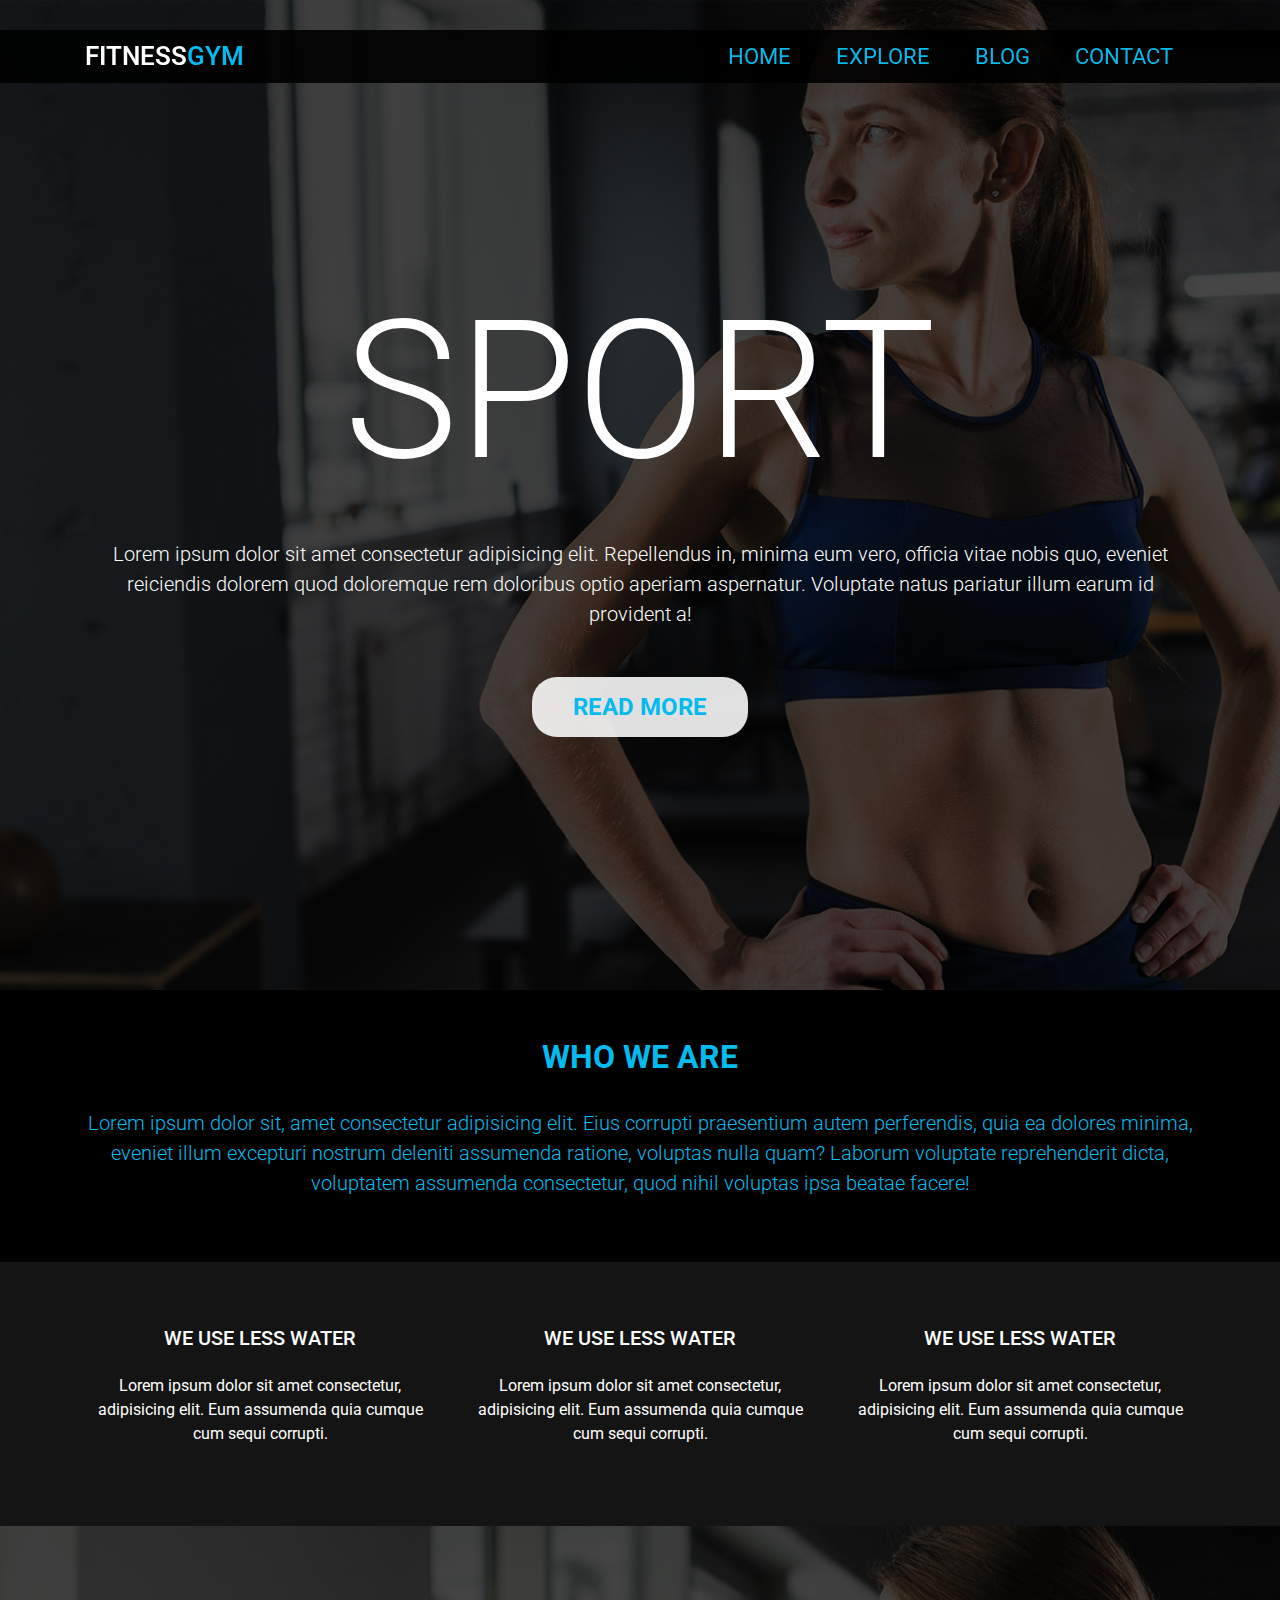
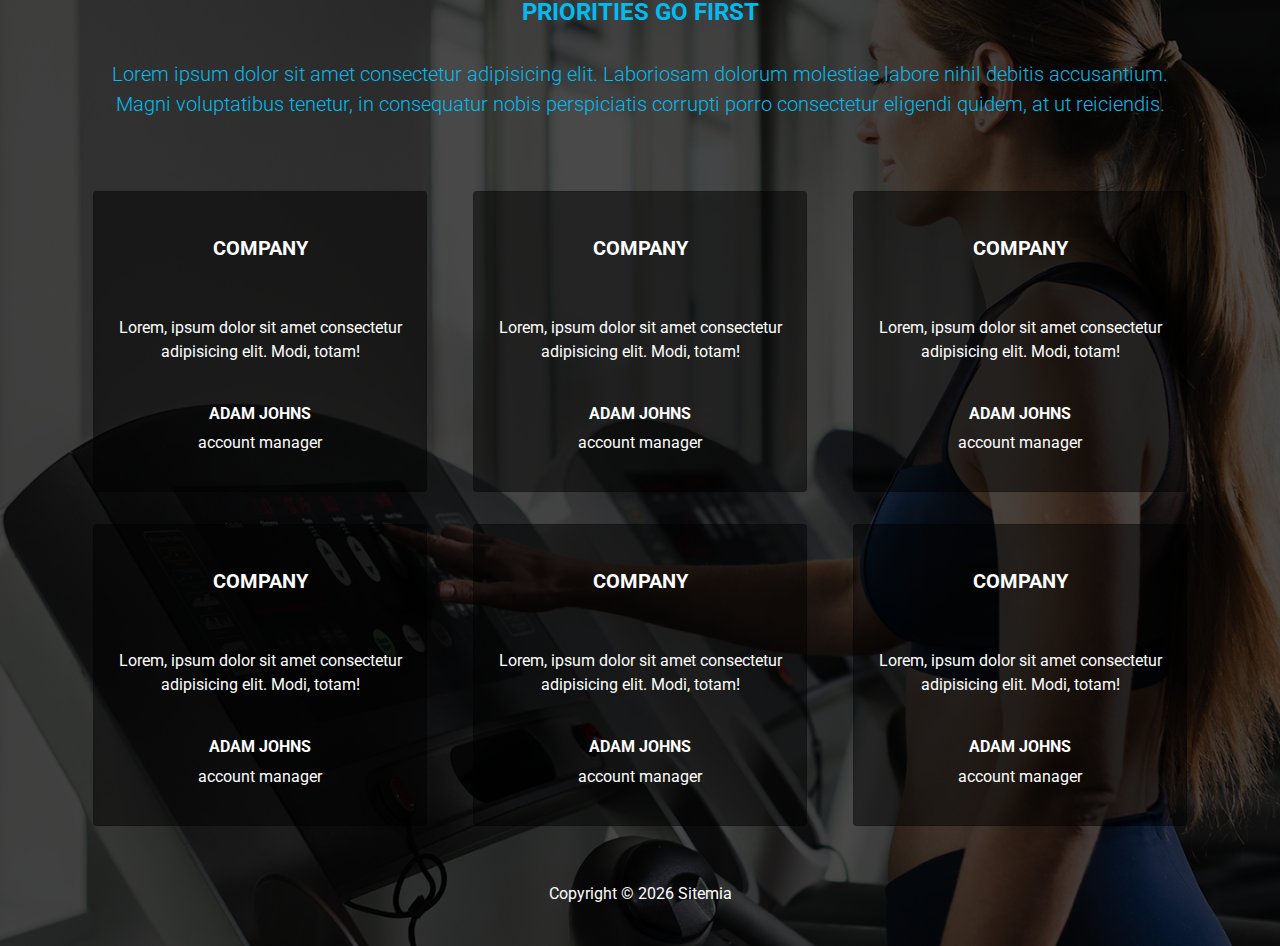
<file: index.html>
<!DOCTYPE html>
<html lang="en">
  <head>
    <meta charset="UTF-8" />
    <meta name="viewport" content="width=device-width, initial-scale=1.0" />
    <meta http-equiv="X-UA-Compatible" content="ie=edge" />
    <link
      href="https://fonts.googleapis.com/css?family=Roboto&display=swap"
      rel="stylesheet"
    />
    <link rel="stylesheet" href="assets/css/style.css" />
    <link
      rel="stylesheet"
      href="assets/pluging/bootstrap/css/bootstrap.min.css"
    />
    <script src="assets/pluging/jquerry/jquerry-3.4.1min.js"></script>
    <script src="assets/js/app.js"></script>

    <title>FITNESSGYM | HOME</title>
  </head>
  <body id="home">
    <div id="template-img"></div>

    <!-- NAVBAR -->

    <nav class="navbar navbar-expand-lg navbar-dark fixed fixed-top">
      <div class="container">
        <a href="#home" class="navbar-brand">FITNESS<span>GYM</span></a>
        <button
          class="navbar-toggler"
          type="button"
          data-toggle="collapse"
          data-target="#navbarSupportedContent"
          aria-controls="navbarSupportedContent"
          aria-expanded="false"
          aria-label="Toggle navigation"
        >
          <span class="navbar-toggler-icon"></span>
        </button>
        <div class="collapse navbar-collapse" id="navbarSupportedContent">
          <ul class="navbar-nav">
            <li class="nav-item">
              <a href="#home" class="nav-link">HOME</a>
            </li>
            <li class="nav-item">
              <a href="explore.html" class="nav-link">EXPLORE</a>
            </li>
            <li class="nav-item">
              <a href="blog.html" class="nav-link">BLOG</a>
            </li>
            <li class="nav-item">
              <a href="contact.html" class="nav-link">CONTACT</a>
            </li>
          </ul>
        </div>
      </div>
    </nav>

    <!-- SECTION: DISPLAY -->

    <section id="display">
      <div class="overlay">
        <div class="container text-center py-4">
          <h2 class="display-1 pb-4 pt-4">SPORT</h2>
          <p class="lead mb-4 pb-4">
            Lorem ipsum dolor sit amet consectetur adipisicing elit. Repellendus
            in, minima eum vero, officia vitae nobis quo, eveniet reiciendis
            dolorem quod doloremque rem doloribus optio aperiam aspernatur.
            Voluptate natus pariatur illum earum id provident a!
          </p>
          <a href="" class="btn">READ MORE</a>
        </div>
      </div>
    </section>

    <!-- SECTION: WHO -->

    <section id="who">
      <div class="container">
        <div class="row">
          <div class="col text-center py-5">
            <h2 class="font-weight-bold sports-blue pb-4">WHO WE ARE</h2>
            <p class="sports-blue lead">
              Lorem ipsum dolor sit, amet consectetur adipisicing elit. Eius
              corrupti praesentium autem perferendis, quia ea dolores minima,
              eveniet illum excepturi nostrum deleniti assumenda ratione,
              voluptas nulla quam? Laborum voluptate reprehenderit dicta,
              voluptatem assumenda consectetur, quod nihil voluptas ipsa beatae
              facere!
            </p>
          </div>
        </div>
      </div>
    </section>

    <!-- SECTION: WE -->

    <section id="we">
      <div class="container">
        <div class="row py-5">
          <div class="col-sm col-md-4 py-3 text-center">
            <h5 class="pb-3">WE USE LESS WATER</h5>
            <p>
              Lorem ipsum dolor sit amet consectetur, adipisicing elit. Eum
              assumenda quia cumque cum sequi corrupti.
            </p>
          </div>
          <div class="col-sm col-md-4 py-3 text-center">
            <h5 class="pb-3">WE USE LESS WATER</h5>
            <p>
              Lorem ipsum dolor sit amet consectetur, adipisicing elit. Eum
              assumenda quia cumque cum sequi corrupti.
            </p>
          </div>
          <div class="col-sm col-md-4 py-3 text-center">
            <h5 class="pb-3">WE USE LESS WATER</h5>
            <p>
              Lorem ipsum dolor sit amet consectetur, adipisicing elit. Eum
              assumenda quia cumque cum sequi corrupti.
            </p>
          </div>
        </div>
      </div>
    </section>

    <!-- SECTION: PRIORITIES -->

    <section id="priorities">
      <div class="overlay">
        <div class="container">
          <div class="row">
            <div class="col text-center py-5">
              <h4 class="sports-blue py-4 font-weight-bold">
                PRIORITIES GO FIRST
              </h4>
              <p class="sports-blue lead">
                Lorem ipsum dolor sit amet consectetur adipisicing elit.
                Laboriosam dolorum molestiae labore nihil debitis accusantium.
                Magni voluptatibus tenetur, in consequatur nobis perspiciatis
                corrupti porro consectetur eligendi quidem, at ut reiciendis.
              </p>
            </div>
          </div>

          <div class="row mb-3">
            <div class="col-sm col-md-4">
              <div class="card card-form m-2  text-center">
                <div class="card-body">
                  <h5 class="py-4 font-weight-bold">COMPANY</h5>
                  <p class="py-4">
                    Lorem, ipsum dolor sit amet consectetur adipisicing elit.
                    Modi, totam!
                  </p>
                  <h6 class="font-weight-bold">ADAM JOHNS</h6>
                  <p>account manager</p>
                </div>
              </div>
            </div>
            <div class="col-sm col-md-4">
              <div class="card card-form text-center  m-2">
                <div class="card-body">
                  <h5 class="py-4 font-weight-bold">COMPANY</h5>
                  <p class="py-4">
                    Lorem, ipsum dolor sit amet consectetur adipisicing elit.
                    Modi, totam!
                  </p>
                  <h6 class="font-weight-bold">ADAM JOHNS</h6>
                  <p>account manager</p>
                </div>
              </div>
            </div>
            <div class="col-sm col-md-4">
              <div class="card card-form text-center  m-2">
                <div class="card-body">
                  <h5 class="py-4 font-weight-bold">COMPANY</h5>
                  <p class="py-4">
                    Lorem, ipsum dolor sit amet consectetur adipisicing elit.
                    Modi, totam!
                  </p>
                  <h6 class="font-weight-bold">ADAM JOHNS</h6>
                  <p>account manager</p>
                </div>
              </div>
            </div>
          </div>
          <div class="row pb-4">
            <div class="col-sm col-md-4">
              <div class="card card-form text-center  m-2">
                <div class="card-body">
                  <h5 class="py-4 font-weight-bold">COMPANY</h5>
                  <p class="py-4">
                    Lorem, ipsum dolor sit amet consectetur adipisicing elit.
                    Modi, totam!
                  </p>
                  <h6 class="font-weight-bold">ADAM JOHNS</h6>
                  <p>account manager</p>
                </div>
              </div>
            </div>
            <div class="col-sm col-md-4">
              <div class="card card-form text-center  m-2">
                <div class="card-body">
                  <h5 class="py-4 font-weight-bold">COMPANY</h5>
                  <p class="py-4">
                    Lorem, ipsum dolor sit amet consectetur adipisicing elit.
                    Modi, totam!
                  </p>
                  <h6 class="font-weight-bold">ADAM JOHNS</h6>
                  <p>account manager</p>
                </div>
              </div>
            </div>
            <div class="col-sm col-md-4">
              <div class="card card-form text-center  m-2">
                <div class="card-body">
                  <h5 class="py-4 font-weight-bold">COMPANY</h5>
                  <p class="py-4">
                    Lorem, ipsum dolor sit amet consectetur adipisicing elit.
                    Modi, totam!
                  </p>
                  <h6 class="font-weight-bold">ADAM JOHNS</h6>
                  <p>account manager</p>
                </div>
              </div>
            </div>
          </div>
        </div>
        <!-- FOOTER: CONTACT-FOOTER -->
        <footer id="contact-footer" class="text-center p-4">
            <div class="container">
              <div class="row">
                <div class="col">
                  <p>Copyright &copy; <span id="year"></span> Sitemia</p>
                </div>
              </div>
            </div>
          </footer>
      </div>
    </section>


    <!-- SCRIPTS -->
    <script src="assets/pluging/popperjs/popper.js"></script>
    <script src="assets/pluging/bootstrap/js/bootstrap.min.js"></script>
  </body>
</html>
</file>
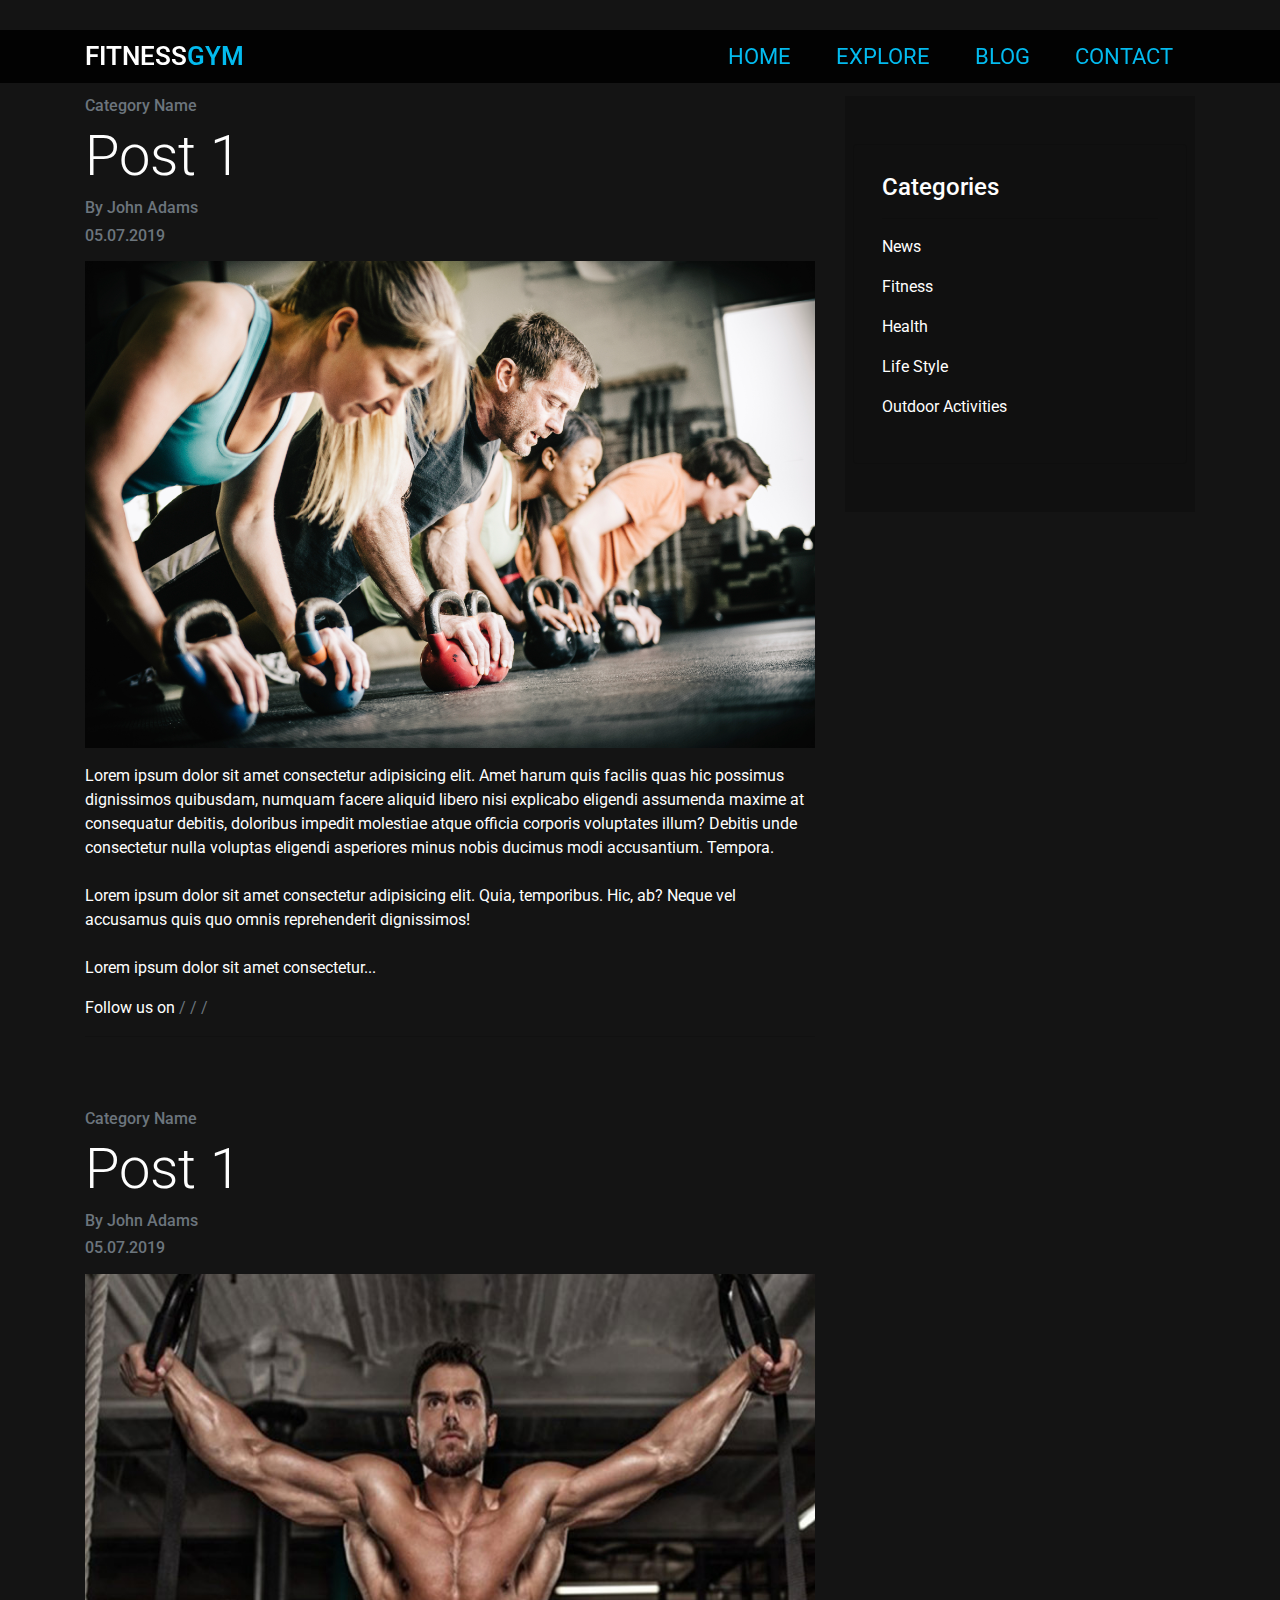
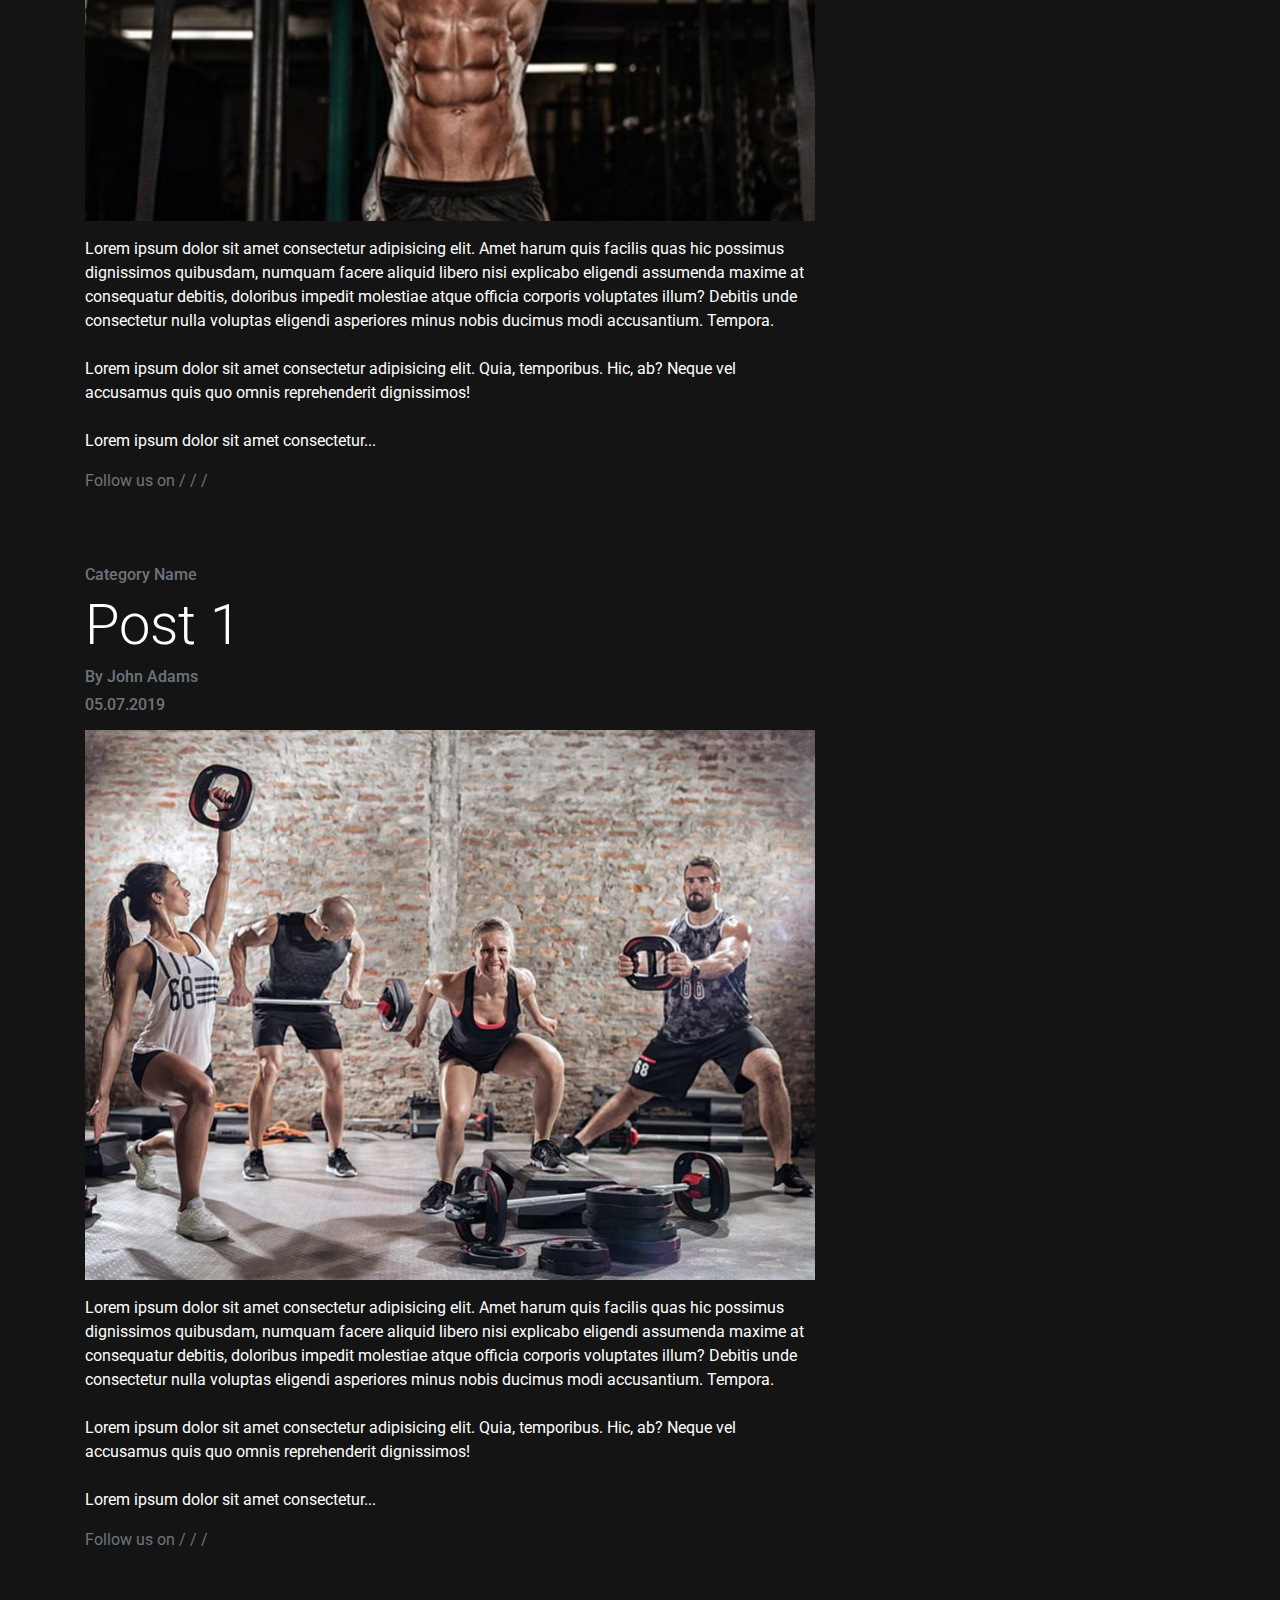
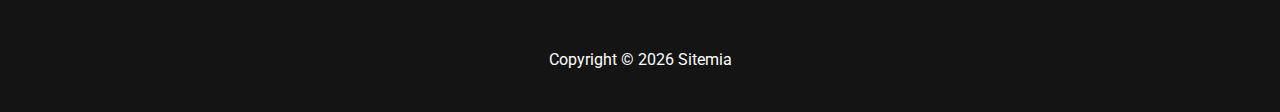
<file: blog.html>
<!DOCTYPE html>
<html lang="en">
  <head>
    <meta charset="UTF-8" />
    <meta name="viewport" content="width=device-width, initial-scale=1.0" />
    <meta http-equiv="X-UA-Compatible" content="ie=edge" />
    <link
      rel="stylesheet"
      href="https://use.fontawesome.com/releases/v5.0.13/css/all.css"
      integrity="sha384-DNOHZ68U8hZfKXOrtjWvjxusGo9WQnrNx2sqG0tfsghAvtVlRW3tvkXWZh58N9jp"
      crossorigin="anonymous"
    />
    <link
      href="https://fonts.googleapis.com/css?family=Roboto&display=swap"
      rel="stylesheet"
    />
    <link rel="stylesheet" href="assets/css/style.css" />
    <link
      rel="stylesheet"
      href="assets/pluging/bootstrap/css/bootstrap.min.css"
    />

    <script src="assets/pluging/jquerry/jquerry-3.4.1min.js"></script>
    <script src="assets/js/app.js"></script>
    <title>FITNESS GYM | EXPLORE</title>
  </head>
  <body id="blog-top">
    <!-- NAVBAR -->

    <nav class="navbar navbar-expand-lg navbar-dark fixed fixed-top">
      <div class="container">
        <a href="#explore" class="navbar-brand">FITNESS<span>GYM</span></a>
        <button
          class="navbar-toggler"
          type="button"
          data-toggle="collapse"
          data-target="#navbarSupportedContent"
          aria-controls="navbarSupportedContent"
          aria-expanded="false"
          aria-label="Toggle navigation"
        >
          <span class="navbar-toggler-icon"></span>
        </button>
        <div class="collapse navbar-collapse" id="navbarSupportedContent">
          <ul class="navbar-nav">
            <li class="nav-item">
              <a href="index.html" class="nav-link">HOME</a>
            </li>
            <li class="nav-item">
              <a href="explore.html" class="nav-link">EXPLORE</a>
            </li>
            <li class="nav-item">
              <a href="#blog-top" class="nav-link">BLOG</a>
            </li>
            <li class="nav-item">
              <a href="contact.html" class="nav-link">CONTACT</a>
            </li>
          </ul>
        </div>
      </div>
    </nav>

    <!-- BLOG -->

    <section id="blog" class="py-5">
      <div class="container">
        <div class="row">
          <div class="col-lg-8" id="posts">
            <article id="post-1" class="pt-5 pb-2">
                <a href="blog-entry.html">
                  <header class="entry-header">
                    <h6 class="text-muted">Category Name</h6>
                    <h4 class="display-4">Post 1</h4>
                    <h6 class="text-muted">By John Adams</h6>
                    <h6 class="text-muted">05.07.2019</h6>
                    <img
                      class="pt-2 pb-3"
                      src="assets/img/blog_4.jpg"
                      width="100%"
                      alt=""
                    />
                  </header>
                  <div class="entry-content">
                    <p class="blog-entry">
                      Lorem ipsum dolor sit amet consectetur adipisicing elit. Amet
                      harum quis facilis quas hic possimus dignissimos quibusdam,
                      numquam facere aliquid libero nisi explicabo eligendi
                      assumenda maxime at consequatur debitis, doloribus impedit
                      molestiae atque officia corporis voluptates illum? Debitis
                      unde consectetur nulla voluptas eligendi asperiores minus
                      nobis ducimus modi accusantium. Tempora.
                      <br /><br />
                      Lorem ipsum dolor sit amet consectetur adipisicing elit. Quia,
                      temporibus. Hic, ab? Neque vel accusamus quis quo omnis
                      reprehenderit dignissimos!
                      <br /><br />
                      Lorem ipsum dolor sit amet consectetur adipisicing elit. Amet
                      veniam facere et debitis. Voluptatem pariatur accusantium fuga
                      minima velit dolore expedita dicta aspernatur repudiandae,
                      soluta vitae ratione asperiores, fugiat dolor sed sunt,
                      eligendi explicabo. Atque saepe voluptatum harum
                      necessitatibus quo ipsa repudiandae in, sequi quaerat at
                      delectus molestias quam nihil quia asperiores. Doloribus
                      reprehenderit veniam, saepe esse a itaque mollitia debitis
                      culpa perspiciatis sapiente quae sint pariatur cum sunt
                      laboriosam ratione! Sapiente fuga, necessitatibus totam cumque
                      accusamus saepe pariatur id magni voluptas possimus optio
                      voluptate blanditiis assumenda doloribus unde quas maxime
                      natus consequuntur sint nulla. Cumque ad illo molestiae
                      facilis.
                    </p>
                  </div>
                  <footer id="entry-foot">
                    <p class="text-muted">
                      Follow us on 
                      <a href="https://www.facebook.com/"><i class="fab fa-facebook"></i></a> /
                      <a href="https://www.twitter.com/"><i class="fab fa-twitter"></i></a> /
                      <a href="https://www.instagram.com/"><i class="fab fa-instagram"></i></a> /
                      <a href="https://www.youtube.com/"><i class="fab fa-youtube"></i></a>
                    </p>
                    <hr />
                  </footer>
                </a>
            </article>

            <article id="post-2" class="pt-5 pb-2">
              <header class="entry-header">
                <h6 class="text-muted">Category Name</h6>
                <h4 class="display-4">Post 1</h4>
                <h6 class="text-muted">By John Adams</h6>
                <h6 class="text-muted">05.07.2019</h6>
                <img
                  class="pt-2 pb-3"
                  src="assets/img/blog_3.jpg"
                  width="100%"
                  alt=""
                />
              </header>
              <div class="entry-content">
                <p class="blog-entry">
                  Lorem ipsum dolor sit amet consectetur adipisicing elit. Amet
                  harum quis facilis quas hic possimus dignissimos quibusdam,
                  numquam facere aliquid libero nisi explicabo eligendi
                  assumenda maxime at consequatur debitis, doloribus impedit
                  molestiae atque officia corporis voluptates illum? Debitis
                  unde consectetur nulla voluptas eligendi asperiores minus
                  nobis ducimus modi accusantium. Tempora.
                  <br /><br />
                  Lorem ipsum dolor sit amet consectetur adipisicing elit. Quia,
                  temporibus. Hic, ab? Neque vel accusamus quis quo omnis
                  reprehenderit dignissimos!
                  <br /><br />
                  Lorem ipsum dolor sit amet consectetur adipisicing elit. Amet
                  veniam facere et debitis. Voluptatem pariatur accusantium fuga
                  minima velit dolore expedita dicta aspernatur repudiandae,
                  soluta vitae ratione asperiores, fugiat dolor sed sunt,
                  eligendi explicabo. Atque saepe voluptatum harum
                  necessitatibus quo ipsa repudiandae in, sequi quaerat at
                  delectus molestias quam nihil quia asperiores. Doloribus
                  reprehenderit veniam, saepe esse a itaque mollitia debitis
                  culpa perspiciatis sapiente quae sint pariatur cum sunt
                  laboriosam ratione! Sapiente fuga, necessitatibus totam cumque
                  accusamus saepe pariatur id magni voluptas possimus optio
                  voluptate blanditiis assumenda doloribus unde quas maxime
                  natus consequuntur sint nulla. Cumque ad illo molestiae
                  facilis.
                </p>
              </div>
              <footer id="entry-foot">
                <p class="text-muted">
                  Follow us on 
                  <a href="https://www.facebook.com/"><i class="fab fa-facebook"></i></a> /
                  <a href="https://www.twitter.com/"><i class="fab fa-twitter"></i></a> /
                  <a href="https://www.instagram.com/"><i class="fab fa-instagram"></i></a> /
                  <a href="https://www.youtube.com/"><i class="fab fa-youtube"></i></a>
                </p>
              </footer>
            </article>
            <article id="post-3" class="pt-5 pb-2">
              <header class="entry-header">
                <h6 class="text-muted">Category Name</h6>
                <h4 class="display-4">Post 1</h4>
                <h6 class="text-muted">By John Adams</h6>
                <h6 class="text-muted">05.07.2019</h6>
                <img
                  class="pt-2 pb-3"
                  src="assets/img/blog_1.jpg"
                  width="100%"
                  alt=""
                />
              </header>
              <div class="entry-content">
                <p class="blog-entry">
                  Lorem ipsum dolor sit amet consectetur adipisicing elit. Amet
                  harum quis facilis quas hic possimus dignissimos quibusdam,
                  numquam facere aliquid libero nisi explicabo eligendi
                  assumenda maxime at consequatur debitis, doloribus impedit
                  molestiae atque officia corporis voluptates illum? Debitis
                  unde consectetur nulla voluptas eligendi asperiores minus
                  nobis ducimus modi accusantium. Tempora.
                  <br /><br />
                  Lorem ipsum dolor sit amet consectetur adipisicing elit. Quia,
                  temporibus. Hic, ab? Neque vel accusamus quis quo omnis
                  reprehenderit dignissimos!
                  <br /><br />
                  Lorem ipsum dolor sit amet consectetur adipisicing elit. Amet
                  veniam facere et debitis. Voluptatem pariatur accusantium fuga
                  minima velit dolore expedita dicta aspernatur repudiandae,
                  soluta vitae ratione asperiores, fugiat dolor sed sunt,
                  eligendi explicabo. Atque saepe voluptatum harum
                  necessitatibus quo ipsa repudiandae in, sequi quaerat at
                  delectus molestias quam nihil quia asperiores. Doloribus
                  reprehenderit veniam, saepe esse a itaque mollitia debitis
                  culpa perspiciatis sapiente quae sint pariatur cum sunt
                  laboriosam ratione! Sapiente fuga, necessitatibus totam cumque
                  accusamus saepe pariatur id magni voluptas possimus optio
                  voluptate blanditiis assumenda doloribus unde quas maxime
                  natus consequuntur sint nulla. Cumque ad illo molestiae
                  facilis.
                </p>
              </div>
              <footer id="entry-foot">
                <p class="text-muted">
                  Follow us on 
                  <a href="https://www.facebook.com/"><i class="fab fa-facebook"></i></a> /
                  <a href="https://www.twitter.com/"><i class="fab fa-twitter"></i></a> /
                  <a href="https://www.instagram.com/"><i class="fab fa-instagram"></i></a> /
                  <a href="https://www.youtube.com/"><i class="fab fa-youtube"></i></a>
                </p>
              </footer>
            </article>
          </div>
          <aside class="col-lg-4 py-5" id="more-content">
            <div id="categories" class="entry py-5">
              <div class="card entry">
                <div class="card-body">
                  <h4 class="card-title">Categories</h4>
                  <hr />
                  <a href=""><p>News</p></a>
                  <a href=""><p>Fitness</p></a>
                  <a href=""><p>Health</p></a>
                  <a href=""><p>Life Style</p></a>
                  <a class="card-text" href=""><p>Outdoor Activities</p></a>
                </div>
              </div>
            </div>
          </aside>
        </div>
      </div>
    </section>
    <footer id="contact-footer" class="text-center p-4">
      <div class="container">
        <div class="row">
          <div class="col">
            <p>Copyright &copy; <span id="year"></span> Sitemia</p>
          </div>
        </div>
      </div>
    </footer>
    


    <!-- SCRIPTS -->
    <script src="assets/pluging/popperjs/popper.js"></script>
    <script src="assets/pluging/bootstrap/js/bootstrap.min.js"></script>
  </body>
</html>
</file>
<file: assets/css/style.css>
/* div#template-img {
  min-height: 8000px;
  background: url(../img/2449739.jpg) no-repeat center center/cover;
  position: absolute;
  top: 0;
  left: 0;
  left: 0;
  bottom: 0;
  width: 100%;
  height: 100%;
  overflow: hidden;
  z-index: -1;
} */

:root {
  --sports-blue: #03bbef;
  --sports-gray: #141414;
  --sports-black: #101010;
}

* {
  font-family: "Roboto", sans-serif;
  box-sizing: border-box;
  color: #fefefe;
  margin: 0;
  padding: 0;
}


/* Utility Classes */
.sports-blue {
  color: var(--sports-blue);
}
.sports-gray {
  color: var(--sports-gray);
}
.bg-sports-blue {
  background: var(--sports-blue) !important;
}
.bg-sports-gray {
  background: var(--sports-gray) !important;
}
.bg-sports-black {
  background: var(--sports-black) !important;
}
.overlay {
  background: rgba(0, 0, 0, 0.7);
  height: 100%;
}

/* Navbar */

nav.navbar {
  padding: 0 16px;
}
nav.navbar {
  background: rgba(0, 0, 0, 0.9);
  top: 30px;
}

nav.navbar div.container a.navbar-brand {
  font-size: 1.6rem;
  font-weight: 550;
}
nav.navbar div.container div.navbar-collapse {
  flex-grow: unset;
}
nav.navbar div.container a.navbar-brand span,
nav.navbar div.container div.navbar-collapse ul.navbar-nav li.nav-item a {
  color: var(--sports-blue);
}
nav.navbar
  div.container
  div.navbar-collapse
  ul.navbar-nav
  li.nav-item
  a.nav-link {
  font-size: 1.4rem;
  padding: 0.6rem 1.4rem;
}
nav.navbar
  div.container
  div.navbar-collapse
  ul.navbar-nav
  li.nav-item
  a.nav-link:hover {
  background: #333232;
  color: #03bcefde;
}

/* Section: Display */

section#display {
  background: url(../img/Image1.png) no-repeat center top/cover;
  /* background-attachment: fixed; */
  width: 100%;
  min-height: 110vh;
}

section#display div.overlay div.container {
  min-height: 110vh;
  padding-top: auto;
  padding-bottom: auto;
  display: flex;
  flex-direction: column;
  justify-content: center;
  align-items: center;
}
section#display div.overlay div.container h2.display-1 {
  font-size: 12rem;
}

section#display div.overlay div.container a.btn {
  font-size: 1.5rem;
  border-radius: 25px;
  color: var(--sports-blue);
  font-weight: 700;
  background: #fefefee1;
  padding: 0.7rem 2.5rem;
}

/* Section: Who */
section#who {
  background: #000000;
}

/* Section: We */
section#we {
  background: #141414;
}

/* Section: Priorities */
section#priorities {
  background: url(../img/Image2.png) no-repeat center center/cover;
  width: 100%;
  /* background-attachment: fixed; */
}

section#priorities div.overlay div.container div.row div div.card {
  background: rgba(0, 0, 0, 0.5);
}

/* Section: What */
section#what {
  background: #000000;
}
section#what div.container,
section#what div.container div.d-flex {
  min-height: 100vh;
}
section#what div.container div.row div div.card {
  background: rgb(0, 0, 0);
}

/* Section: Quote */
section#quote,
section#quote div.container,
section#quote div.container div.d-flex {
  background: #141414;
  min-height: 30vh;
}

/* Section: Double Panel */
section#double-panel {
  background: #000000;
}

section#double-panel div.container div.row div#double-panel-img {
  background: url(../img/Image3.png) no-repeat center center/cover;
  min-height: 50vh;
}

/* Header: Explore-Head*/
header#explore-head {
  background: url(../img/Image4.png) no-repeat center center/cover;
  min-height: 110vh;
}
header#explore-head div.overlay div.container div.d-flex {
  min-height: 110vh;
}

/* Section: Blog */
#blog-top {
  background: #141414;
  min-height: 100vh;
}
section#blog div.container a{
  color: white;
}

.entry {
  background: #101010 !important;
  padding: 0.5rem;
}



/* Section: Contact */
body#contact {
  background: var(--sports-gray);
}
header#contact-header div.container div#contact-background {
  background: url(../img/blog_2.jpg) no-repeat center center/cover;
  /* background-attachment: fixed; */
  height: 50vh;
  width: 100%;
  border-radius:5px;
}
header#contact-header div.container div#contact-background div.overlay{
  border-radius: 5px;
}

/* @Media */

@media (max-width: 991.9px) {
  section#display div.overlay div.container h2.display-1,
  header#explore-head div.overlay div.container div.d-flex h2.display-2 {
    font-size: 5rem;
  }
  nav.navbar {
    top: 0;
  }
}
@media (max-width: 450px) {
  section#display div.container h2.display-1 {
    font-size: 4rem;
  }
  section#display {
    min-height: 100vh;
  }
  section#display div.container {
    min-height: 100vh;
  }
}
</file>
